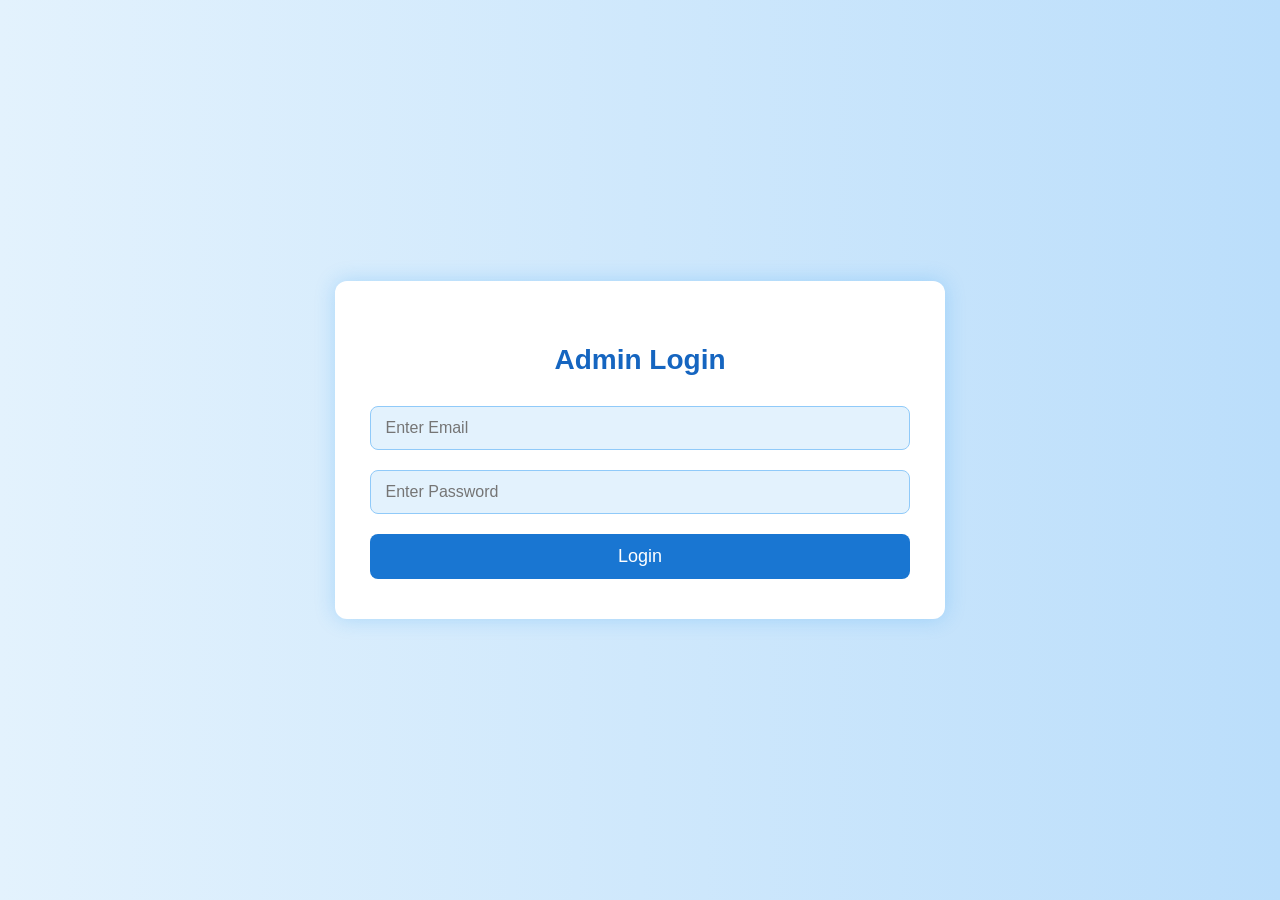
<file: web/admin_login.html>
<!DOCTYPE html>
<html>
<head>
    <title>Admin Login</title>
    <meta charset="UTF-8">
    <meta name="viewport" content="width=device-width, initial-scale=1.0">
    <link rel="stylesheet" href="css.css">
</head>
<body id="admin-login-body">

    <div class="admin-login-container">
        <h2 class="admin-heading">Admin Login</h2>
        <form action="check_admin_login.jsp" method="post">
            <input type="email" name="mail" placeholder="Enter Email" class="admin-input" required>
            <input type="password" name="pwd" placeholder="Enter Password" class="admin-input" required>
            <input type="submit" value="Login" class="admin-btn">
        </form>
    </div>

</body>
</html>
</file>
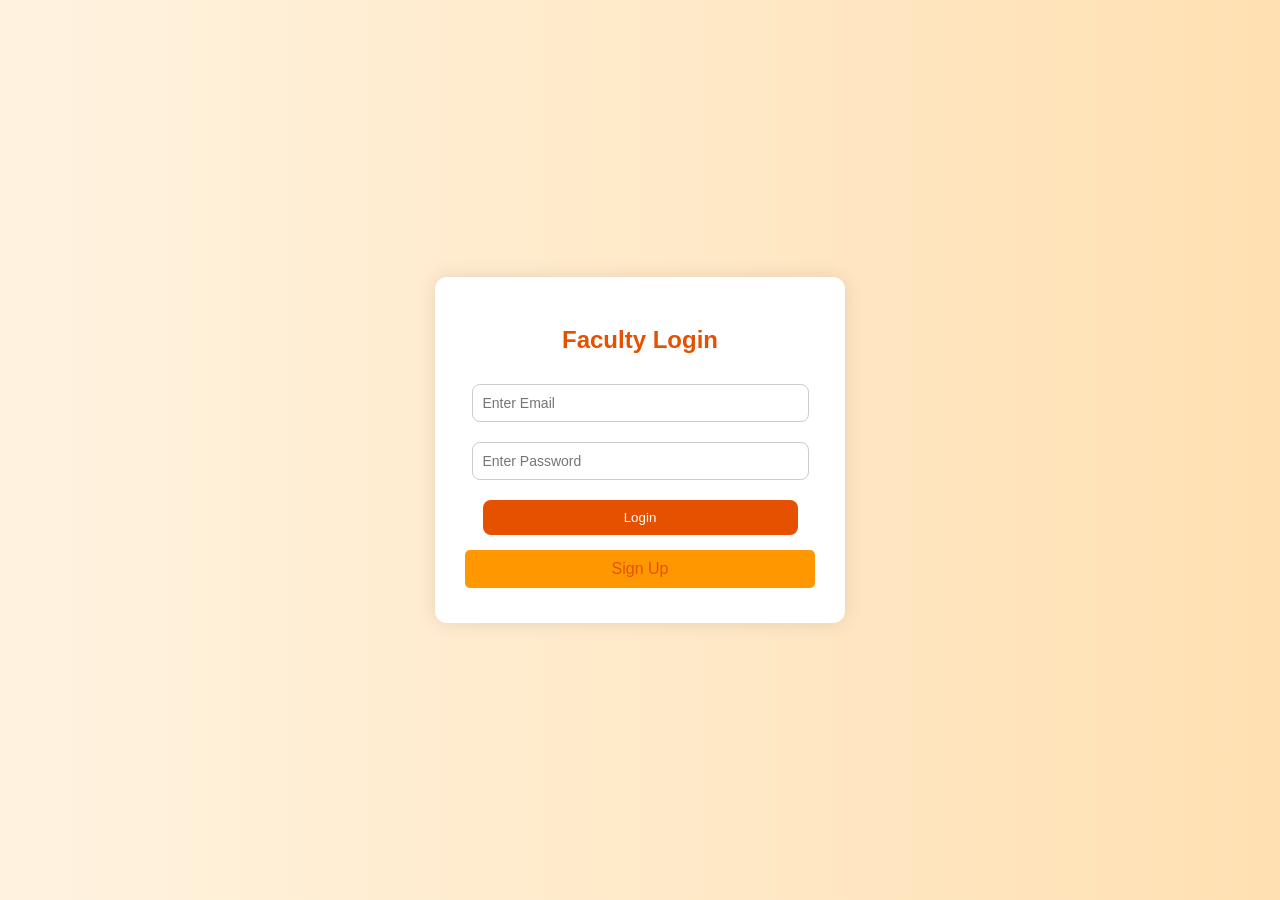
<file: web/f_login.html>
<!DOCTYPE html>
<html>
    <head>
        <title>Faculty Login | Education Hub</title>
        <meta charset="UTF-8">
        <meta name="viewport" content="width=device-width, initial-scale=1.0">
        <link rel="stylesheet" href="css.css"> <!-- Link to the shared CSS -->
    </head>
    <body class="faculty">
        <div class="login-container">
            <h2>Faculty Login</h2>
            <form action="f_check_login" method="post">
                <input type="email" name="mail" placeholder="Enter Email" required>
                <input type="password" name="pwd" placeholder="Enter Password" required>
                <input type="submit" value="Login" class="btn">
            </form>
            <a href="f_register.html" class="link">Sign Up</a>
            <!-- <a href="forget.html" class="link">Forget Password?</a> -->
        </div>
    </body>
</html>
</file>
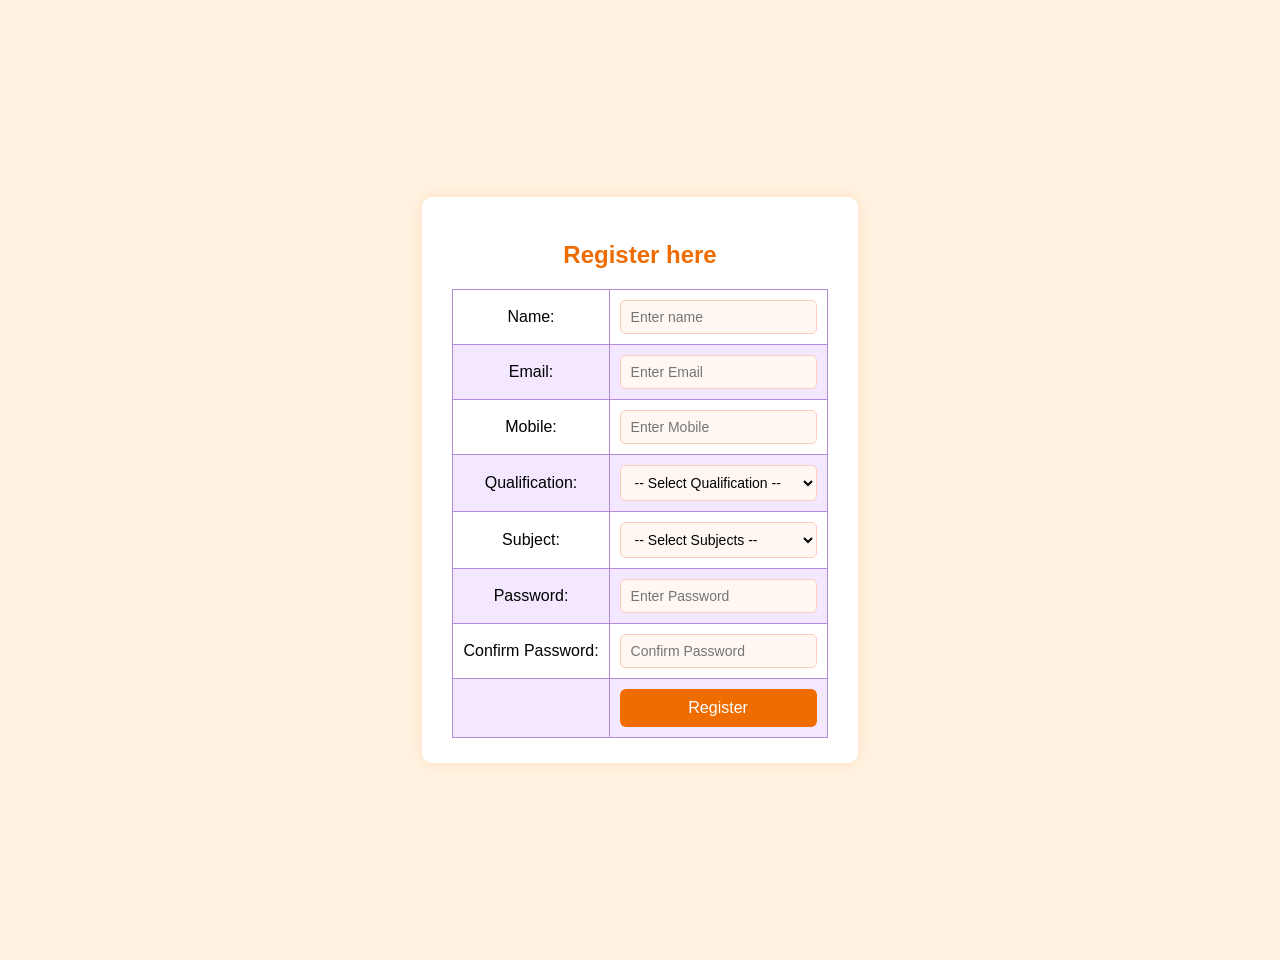
<file: web/f_register.html>
<!DOCTYPE html>
<html>
<head>
    <title>Faculty Registration</title>
    <meta charset="UTF-8">
    <link rel="stylesheet" href="css.css">
</head>
<body class="faculty-body">
    <div class="faculty-register-container">
        <h2 class="faculty-heading">Register here</h2>
        <form action="f_register.jsp" method="post" class="faculty-form">
            <table cellpadding="8" class="faculty-table">
                <tr>
                    <td>Name:</td>
                    <td><input type="text" name="name" placeholder="Enter name" class="faculty-input" required></td>
                </tr>
                <tr>
                    <td>Email:</td>
                    <td><input type="email" name="mail" placeholder="Enter Email" class="faculty-input" required></td>
                </tr>
                <tr>
                    <td>Mobile:</td>
                    <td><input type="text" pattern="[6789][0-9]{9}" name="mob" placeholder="Enter Mobile" class="faculty-input" required></td>
                </tr>
                <tr>
                    <td>Qualification:</td>
                    <td>
                        <select name="qualification" class="faculty-select" required>
                            <option value="">-- Select Qualification --</option>
                            <option value="M.Sc">M.Sc</option>
                            <option value="M.A">M.A</option>
                            <option value="M.Com">M.Com</option>
                            <option value="M.Tech">M.Tech</option>
                            <option value="MBA">MBA</option>
                            <option value="MCA">MCA</option>
                            <option value="LLM">LLM</option>
                            <option value="M.Ed">M.Ed</option>
                            <option value="MFA">MFA</option>
                            <option value="MPA">MPA</option>
                            <option value="MSW">MSW</option>
                            <option value="M.Pharma">M.Pharma</option>
                            <option value="Master of Architecture">Master of Architecture</option>
                            <option value="Master of Design">Master of Design</option>
                            <option value="Others">Others</option>
                        </select>
                    </td>
                </tr>
                <tr>
                    <td>Subject:</td>
                    <td>
                        <select name="subject" class="faculty-select" required>
                            <option value="">-- Select Subjects --</option>
                            <option value="Mathematics">Mathematics</option>
                            <option value="Physics">Physics</option>
                            <option value="Chemistry">Chemistry</option>
                            <option value="Biology">Biology</option>
                            <option value="Computer Science">Computer Science</option>
                            <option value="English">English</option>
                            <option value="Hindi">Hindi</option>
                            <option value="Sanskrit">Sanskrit</option>
                            <option value="Economics">Economics</option>
                            <option value="Accountancy">Accountancy</option>
                            <option value="Business Studies">Business Studies</option>
                            <option value="Political Science">Political Science</option>
                            <option value="History">History</option>
                            <option value="Geography">Geography</option>
                            <option value="Civics">Civics</option>
                            <option value="Environmental Science">Environmental Science</option>
                            <option value="Psychology">Psychology</option>
                            <option value="Sociology">Sociology</option>
                            <option value="Philosophy">Philosophy</option>
                            <option value="Commerce">Commerce</option>
                            <option value="Statistics">Statistics</option>
                            <option value="Electronics">Electronics</option>
                            <option value="Information Technology">Information Technology</option>
                            <option value="Physical Education">Physical Education</option>
                            <option value="Fine Arts">Fine Arts</option>
                            <option value="Home Science">Home Science</option>
                            <option value="Law">Law</option>
                            <option value="Engineering Drawing">Engineering Drawing</option>
                            <option value="Social Science">Social Science</option>
                            <option value="Others">Others</option>
                        </select>
                    </td>
                </tr>
                <tr>
                    <td>Password:</td>
                    <td><input type="password" id="pwd1" name="pwd" placeholder="Enter Password" class="faculty-input" required></td>
                </tr>
                <tr>
                    <td>Confirm Password:</td>
                    <td>
                        <input type="password" id="pwd2" placeholder="Confirm Password" class="faculty-input" required>
                        <span id="one" class="faculty-error"></span>
                    </td>
                </tr>
                <tr>
                    <td></td>
                    <td><input type="submit" value="Register" class="faculty-submit-btn" onclick="return valid()"></td>
                </tr>
            </table>
        </form>
    </div>

    <script>
        function valid() {
            let p1 = document.getElementById("pwd1").value;
            let p2 = document.getElementById("pwd2").value;
            if (p1 === p2) {
                return true;
            } else {
                document.getElementById("one").innerHTML = "Password and Confirm password Not Match";
                return false;
            }
        }
    </script>
</body>
</html>
</file>
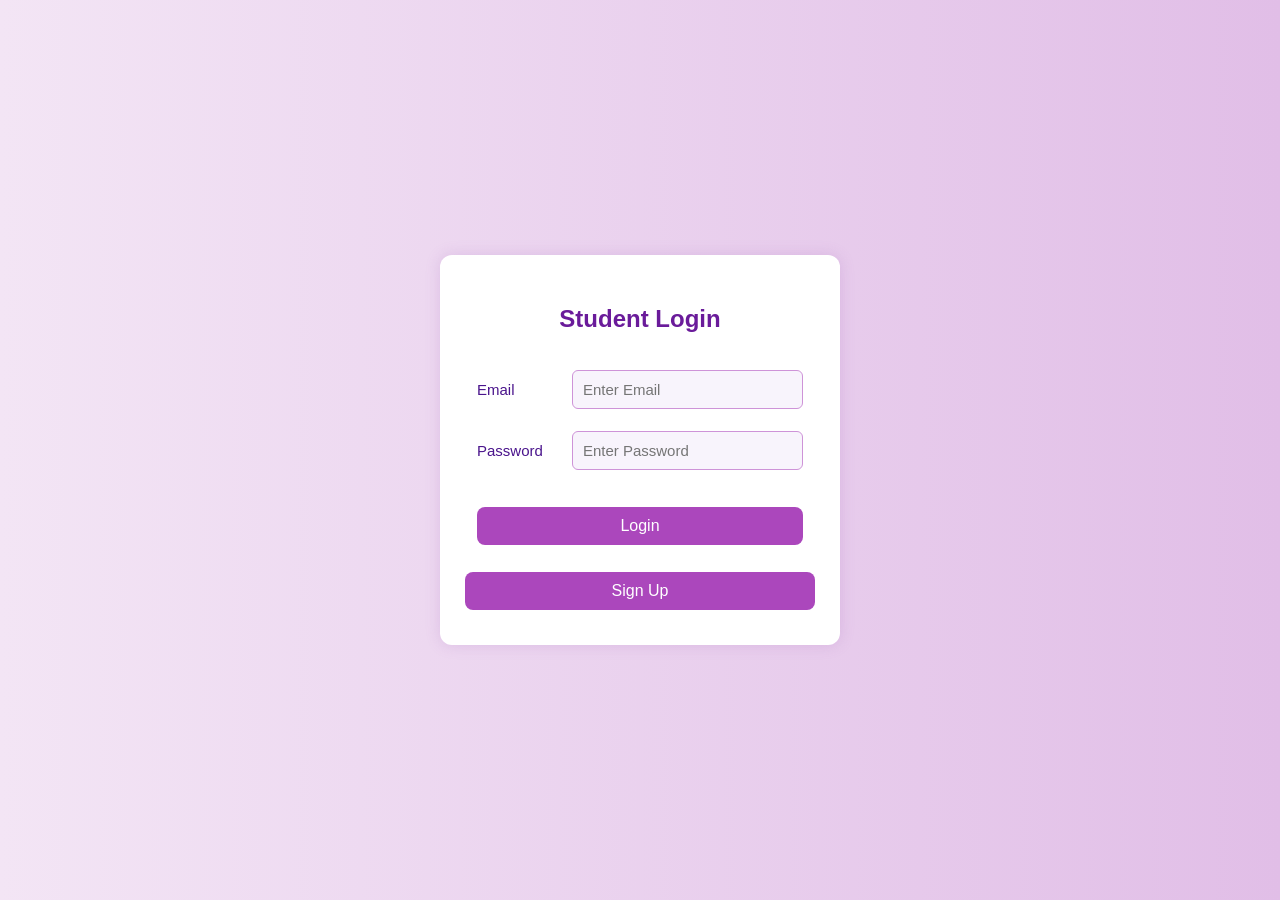
<file: web/student_login.html>
<!DOCTYPE html>
<html>
    <head>
        <title>Student Login</title>
        <meta charset="UTF-8">
        <meta name="viewport" content="width=device-width, initial-scale=1.0">
        <link rel="stylesheet" type="text/css" href="css.css"> <!-- or student.css -->
    </head>
    <body class="student-login-body">

        <div class="student-login-container">
            <form action="student_check_login" method="post">
                <h2>Student Login</h2>
                <table>
                    <tr>
                        <td>Email</td>
                        <td><input type="text" name="mail" placeholder="Enter Email" required></td>
                    </tr>
                    <tr>
                        <td>Password</td>
                        <td><input type="password" name="pwd" placeholder="Enter Password" required></td>
                    </tr>
                    <tr>
                        <td colspan="2"><input type="submit" value="Login"></td>
                    </tr>
                </table>
            </form>
            <a href="student_register.html">Sign Up</a>
        </div>

    </body>
</html>
</file>
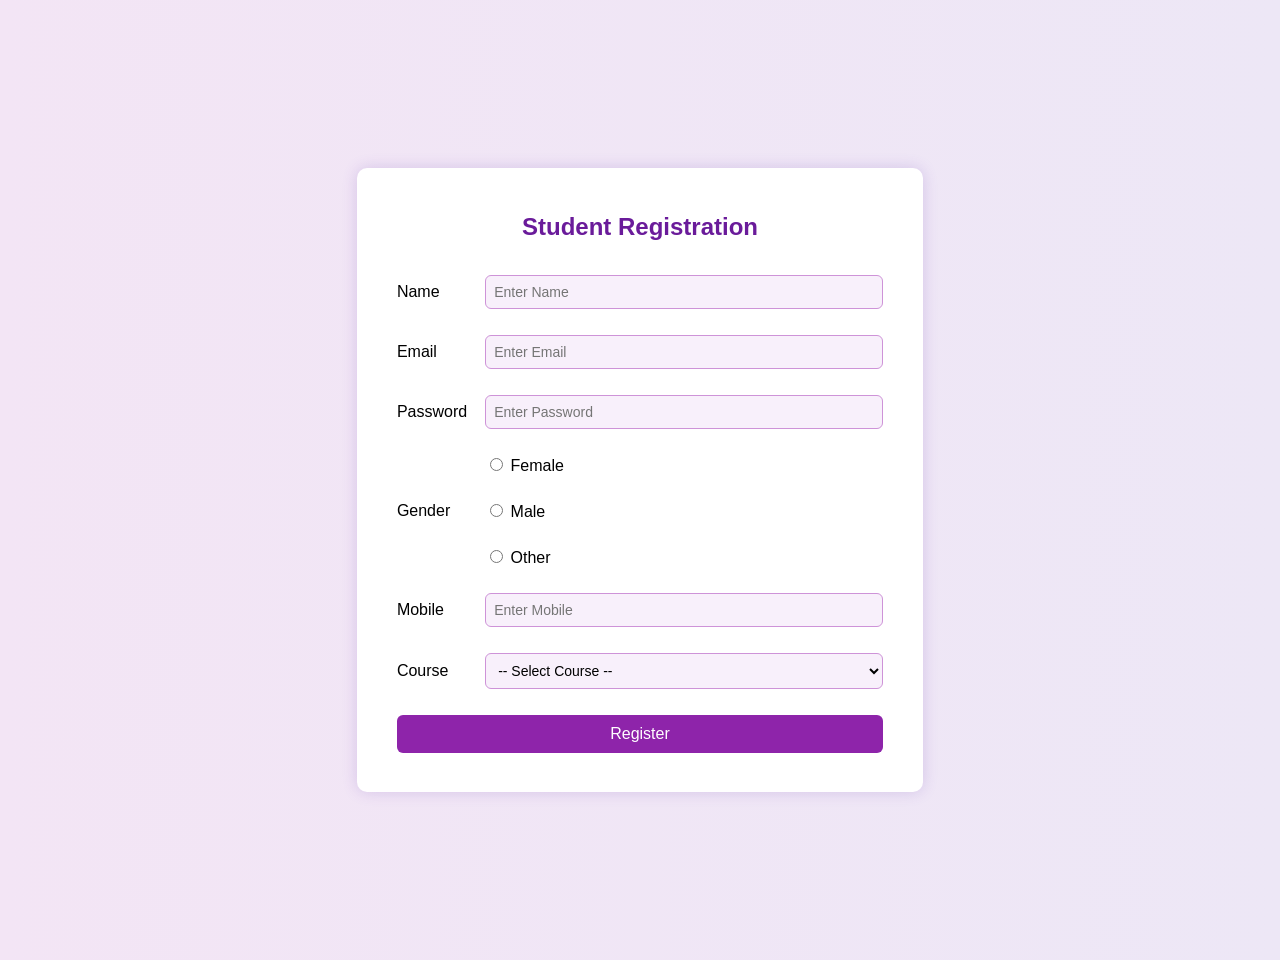
<file: web/student_register.html>
<!DOCTYPE html>
<html>
<head>
    <title>Student Registration</title>
    <meta charset="UTF-8">
    <meta name="viewport" content="width=device-width, initial-scale=1.0">
    <link rel="stylesheet" href="css.css">
</head>
<body class="student-body">

    <div class="student-register-container">
        <h2 class="student-heading">Student Registration</h2>

        <form action="student_register.jsp" method="post">
            <table class="student-table">
                <tr>
                    <td>Name</td>
                    <td><input class="student-input" type="text" name="name" placeholder="Enter Name" required></td>
                </tr>
                <tr>
                    <td>Email</td>
                    <td><input class="student-input" type="text" name="mail" placeholder="Enter Email" required></td>
                </tr>
                <tr>
                    <td>Password</td>
                    <td><input class="student-input" type="text" name="pwd" placeholder="Enter Password" required></td>
                </tr>
                <tr>
                    <td rowspan="3">Gender</td>
                    <td><input type="radio" name="gender" id="female" value="Female">
                        <label for="female">Female</label>
                    </td>
                </tr>
                <tr>
                    <td><input type="radio" name="gender" id="male" value="Male">
                        <label for="male">Male</label>
                    </td>
                </tr>
                <tr>
                    <td><input type="radio" name="gender" id="other" value="Other">
                        <label for="other">Other</label>
                    </td>
                </tr>
                <tr>
                    <td>Mobile</td>
                    <td><input class="student-input" type="text" pattern="[6789][0-9]{9}" name="mob" placeholder="Enter Mobile" required></td>
                </tr>
                <tr>
                    <td>Course</td>
                    <td>
                        <select class="student-select" name="course" required>
                            <option value="">-- Select Course --</option>
                            <option value="B.Sc">B.Sc (Bachelor of Science)</option>
                            <option value="BCA">BCA (Bachelor of Computer Applications)</option>
                            <option value="B.Tech">B.Tech (Bachelor of Technology)</option>
                            <option value="B.E">B.E (Bachelor of Engineering)</option>
                            <option value="B.Com">B.Com (Bachelor of Commerce)</option>
                            <option value="BBA">BBA (Bachelor of Business Administration)</option>
                            <option value="BBM">BBM (Bachelor of Business Management)</option>
                            <option value="BA">BA (Bachelor of Arts)</option>
                            <option value="BFA">BFA (Bachelor of Fine Arts)</option>
                            <option value="BMS">BMS (Bachelor of Management Studies)</option>
                            <option value="LLB">LLB (Bachelor of Law)</option>
                            <option value="B.Ed">B.Ed (Bachelor of Education)</option>
                            <option value="B.Des">B.Des (Bachelor of Design)</option>
                            <option value="BJMC">BJMC (Bachelor of Journalism and Mass Communication)</option>
                            <option value="MBBS">MBBS (Bachelor of Medicine and Surgery)</option>
                            <option value="BDS">BDS (Bachelor of Dental Surgery)</option>
                            <option value="B.Pharm">B.Pharm (Bachelor of Pharmacy)</option>
                            <option value="BAMS">BAMS (Ayurvedic Medicine)</option>
                            <option value="BHMS">BHMS (Homeopathic Medicine)</option>
                            <option value="BPT">BPT (Bachelor of Physiotherapy)</option>
                        </select>
                    </td>
                </tr>
                <tr>
                    <td colspan="2"><input class="student-submit-btn" type="submit" value="Register"></td>
                </tr>
            </table>
        </form>
    </div>

</body>
</html>
</file>
<file: web/css.css>
html, body {
    margin: 0;
    padding: 0;
    height: 100%;
    font-family: 'Segoe UI', sans-serif;
}

body {
    background: url('img/bgimg.jpg') no-repeat center center fixed;
    background-size: cover;
    background-color: #e8f5e9; /* fallback mint pastel */
    display: flex;
    justify-content: center;
    align-items: center;
}

/* Container */
body.index .container {
    text-align: center;
    padding: 30px;
    border: 2px solid #81c784;
    border-radius: 12px;
    background-color: #ffffff;
    box-shadow: 0 0 20px rgba(76, 175, 80, 0.1);
    width: 350px;
}

/* Headings */
body.index h2 {
    color: #388e3c;
    margin-bottom: 10px;
}

body.index h3 {
    color: #2e7d32;
    margin-bottom: 20px;
}

/* Links */
body.index a {
    display: block;
    margin: 10px auto;
    padding: 10px;
    width: 80%;
    text-decoration: none;
    color: white;
    background-color: #66bb6a;
    border-radius: 8px;
    transition: background-color 0.3s ease;
}

body.index a:hover {
    background-color: #43a047;
}


/* === Faculty Login Page === */
body.faculty {
    background: linear-gradient(to right, #fff3e0, #ffe0b2);
}

body.faculty .login-container {
    background-color: #ffffff;
    padding: 30px;
    border-radius: 12px;
    box-shadow: 0 0 20px rgba(0,0,0,0.1);
    width: 350px;
    margin: auto;
    text-align: center;
}

body.faculty h2 {
    color: #e65100;
    margin-bottom: 20px;
}

body.faculty form input[type="email"],
body.faculty form input[type="password"] {
    width: 90%;
    padding: 10px;
    margin: 10px 0;
    border: 1px solid #ccc;
    border-radius: 8px;
    font-size: 14px;
}

body.faculty form input[type="submit"] {
    background-color: #e65100;
    color: white;
    padding: 10px;
    border: none;
    border-radius: 8px;
    cursor: pointer;
    width: 90%;
    margin-top: 10px;
}

body.faculty form input[type="submit"]:hover {
    background-color: #bf360c;
}

body.faculty .link {
    display: block;
    margin-top: 15px;
    color: #e65100;
    text-decoration: none;
}

body.faculty .link:hover {
    text-decoration: underline;
}


.faculty-home {
    background: linear-gradient(to right, #fff3e0, #ffe0b2);
 /* Light orange background */
    font-family: Arial, sans-serif;
    margin: 0;
    padding: 0;
}

.main-box {
    background-color: white;
    padding: 30px;
    margin-top: 100px;
    width: 500px;
    box-shadow: 0 0 10px rgba(255, 165, 0, 0.3); /* orange glow */
    border-radius: 10px;
    border: 2px solid #ff9800; /* orange border */
}

h2 {
    color: #ff5722; /* Deep orange heading */
}

a {
    text-decoration: none;
    color: #ffffff;
    background-color: #ff9800;
    padding: 10px 20px;
    display: inline-block;
    border-radius: 5px;
    margin: 5px 0;
}

a:hover {
    background-color: #e65100; /* darker orange on hover */
}


/*//facultyregister*/
/* === Faculty Registration Page Styles === */

.faculty-body {
    background: #fff3e0;
    font-family: 'Segoe UI', Tahoma, Geneva, Verdana, sans-serif;
    padding: 30px;
}

.faculty-register-container {
    background: #ffffff;
    max-width: 600px;
    margin: auto;
    border-radius: 10px;
    box-shadow: 0 0 15px rgba(255, 138, 101, 0.2);
    padding: 25px 30px;
}

/* Heading */
.faculty-heading {
    text-align: center;
    color: #ef6c00;
    margin-bottom: 20px;
    font-size: 24px;
}

/* Table Layout */
.faculty-table {
    width: 100%;
    border-collapse: collapse;
}

.faculty-table td {
    padding: 10px 0;
}

/* Inputs & Selects */
.faculty-input,
.faculty-select {
    width: 100%;
    padding: 8px 10px;
    font-size: 14px;
    border: 1px solid #ffccbc;
    border-radius: 5px;
    background-color: #fff8f2;
    box-sizing: border-box;
}

/* Submit Button */
.faculty-submit-btn {
    width: 100%;
    padding: 10px;
    background-color: #ef6c00;
    color: white;
    border: none;
    border-radius: 6px;
    font-size: 16px;
    cursor: pointer;
    transition: background 0.3s ease;
}

.faculty-submit-btn:hover {
    background-color: #e65100;
}

/* Error Message */
.faculty-error {
    color: red;
    font-size: 12px;
    margin-top: 5px;
}


/*//upload.jsp*/
.upload-body {
    background: linear-gradient(to right, #fff3e0, #ffe0b2);
    font-family: Arial, sans-serif;
    margin: 0;
    padding: 0;
}

.upload-container {
    max-width: 500px;
    margin: 100px auto;
    padding: 30px;
    background-color: #ffffff;
    border-radius: 12px;
    border: 2px solid #ff9800;
    box-shadow: 0 0 15px rgba(255, 152, 0, 0.3);
}

.upload-heading {
    color: #e65100;
    text-align: center;
    margin-bottom: 25px;
}

.upload-form input[type="text"],
.upload-form input[type="file"] {
    width: 95%;
    padding: 10px;
    margin: 10px auto;
    display: block;
    border: 1px solid #ccc;
    border-radius: 6px;
    font-size: 14px;
}

.upload-form label {
    margin-left: 5px;
    font-weight: bold;
}

.upload-btn {
    width: 100%;
    padding: 10px;
    background-color: #ff9800;
    color: #fff;
    border: none;
    border-radius: 6px;
    font-weight: bold;
    cursor: pointer;
    margin-top: 15px;
}

.upload-btn:hover {
    background-color: #e65100;
}

/*
uploadpdf*/
.pdf-upload-body {
     background: linear-gradient(to right, #fff3e0, #ffe0b2);
    font-family: 'Segoe UI', sans-serif;
    padding: 40px;
}

.pdf-upload-heading {
    text-align: center;
    color: #ff6600;
    margin-bottom: 30px;
}

.pdf-upload-form {
    width: 400px;
    margin: auto;
    padding: 25px;
    background-color: #ffffff;
    border-radius: 10px;
    box-shadow: 0 0 15px rgba(0, 0, 0, 0.15);
}

.pdf-upload-label {
    font-weight: bold;
    display: block;
    margin-bottom: 5px;
    color: #333333;
}

.pdf-upload-input {
    width: 100%;
    padding: 10px;
    margin-bottom: 20px;
    border: 1px solid #cccccc;
    border-radius: 5px;
    font-size: 14px;
}

.pdf-upload-button {
    width: 100%;
    padding: 12px;
    background-color: #ff6600;
    color: white;
    border: none;
    border-radius: 6px;
    font-size: 16px;
    cursor: pointer;
}

.pdf-upload-button:hover {
    background-color: #e65c00;
}

/*studentlogin*/
/* ==== Student Login Styling (Lavender Theme) ==== */
.student-login-body {
    margin: 0;
    padding: 0;
    font-family: 'Segoe UI', Tahoma, Geneva, Verdana, sans-serif;
    background: linear-gradient(to right, #f3e5f5, #e1bee7); /* Lavender background */
}

.student-login-container {
    width: 350px;
    margin: 100px auto;
    background-color: #ffffff;
    border-radius: 12px;
    box-shadow: 0 0 15px rgba(155, 89, 182, 0.2);
    padding: 30px 25px;
    text-align: center;
}

.student-login-container h2 {
    color: #6a1b9a;
    margin-bottom: 25px;
}

.student-login-container table {
    width: 100%;
}

.student-login-container td {
    padding: 10px;
    text-align: left;
    color: #4a148c;
    font-size: 15px;
}

.student-login-container input[type="text"],
.student-login-container input[type="password"] {
    width: 100%;
    padding: 10px;
    border: 1px solid #ce93d8;
    border-radius: 6px;
    background-color: #f8f4fc;
    color: #4a148c;
    font-size: 15px;
    box-sizing: border-box;
}

/* Unified styling for both the login button and the "not registered" link */
.student-login-container input[type="submit"],
.student-login-container a,
.student-login-container a:visited,
.student-login-container a:active {
    display: block;
    width: 100%;
    box-sizing: border-box;
    padding: 10px;
    margin-top: 15px;
    background-color: #ab47bc;
    color: white;
    font-size: 16px;
    border: none;
    border-radius: 8px;
    text-align: center;
    text-decoration: none;
    cursor: pointer;
    transition: background-color 0.3s ease;
    font-family: inherit;
    line-height: normal;
}

/* Ensure <a> tag matches <input> button behavior */
.student-login-container a {
    border: none;
    outline: none;
}

/* Hover effect for both */
.student-login-container input[type="submit"]:hover,
.student-login-container a:hover {
    background-color: #8e24aa;
    text-decoration: none;
}


/*studenthome.jsp*/
/* Style for home page buttons/links */
/* Student Home Page Styles */
#student-home-body {
    margin: 0;
    padding: 0;
    font-family: 'Segoe UI', Tahoma, Geneva, Verdana, sans-serif;
    background: linear-gradient(to right, #ede7f6, #d1c4e9); /* soft purple theme */
}

.student-home-container {
    width: 400px;
    margin: 100px auto;
    background-color: #fff;
    border-radius: 15px;
    box-shadow: 0 0 15px rgba(103, 58, 183, 0.3);
    padding: 40px 30px;
    text-align: center;
}

.student-home-container h2 {
    color: #512da8;
    margin-bottom: 25px;
}

.student-home-link {
    display: inline-block;
    background-color: #7e57c2;
    color: white;
    padding: 12px 20px;
    border-radius: 10px;
    text-decoration: none;
    font-size: 16px;
    transition: background-color 0.3s ease;
}

.student-home-link:hover {
    background-color: #5e35b1;
}


/*//entersub.jsp*/
/* Background */
#view-subject-body {
    margin: 0;
    padding: 0;
     background: linear-gradient(to right, #ede7f6, #d1c4e9); /* soft purple theme */

/*    background: linear-gradient(to right, #ede7f6, #d1c4e9);*/
    font-family: 'Segoe UI', Tahoma, Geneva, Verdana, sans-serif;
}

.view-subject-container {
    max-width: 800px;
    margin: 60px auto;
    background: #ffffff;
    border-radius: 12px;
    padding: 30px;
    box-shadow: 0 0 15px rgba(103, 58, 183, 0.2);
    text-align: center;
}

.view-subject-container h2 {
    color: #512da8;
    margin-bottom: 25px;
}

.view-subject-table {
    width: 100%;
    border-collapse: collapse;
    margin-top: 15px;
    border: 1px solid #b39ddb;
}

.view-subject-table th,
.view-subject-table td {
    border: 1px solid #7e57c2;
    padding: 12px;
    text-align: center;
    font-size: 16px;
}

.view-subject-table th {
    background-color: #b39ddb;
    color: white;
}

.view-subject-table tr:nth-child(even) {
    background-color: #f3e5f5;
}

.view-subject-link {
    background-color: #7e57c2;
    color: white;
    padding: 8px 14px;
    border-radius: 6px;
    text-decoration: none;
    transition: background-color 0.3s ease;
}

.view-subject-link:hover {
    background-color: #5e35b1;
}

/*enter subject.jsp*/
.student-access-body {
  background: linear-gradient(to right, #ede7f6, #d1c4e9); /* soft purple theme */

    font-family: 'Segoe UI', Tahoma, Geneva, Verdana, sans-serif;
    padding: 50px;
}

.student-access-container {
    max-width: 400px;
    margin: auto;
    background: #ffffff;
    border-radius: 10px;
    box-shadow: 0 0 12px rgba(140, 94, 255, 0.15); /* soft lavender shadow */
    padding: 30px 25px;
    text-align: center;
}

.student-access-heading {
    color: #7e57c2; /* lavender text */
    margin-bottom: 20px;
    font-size: 22px;
}

.student-access-input {
    width: 100%;
    padding: 10px;
    font-size: 14px;
    border: 1px solid #e0d7f9; /* soft border */
    border-radius: 5px;
    background-color: #f9f7fd; /* very pale purple input bg */
}

.student-access-btn {
    width: 100%;
    padding: 10px;
    background-color: #9575cd; /* button lavender */
    color: #fff;
    border: none;
    border-radius: 6px;
    font-size: 16px;
    cursor: pointer;
    transition: background 0.3s ease;
}

.student-access-btn:hover {
    background-color: #7e57c2; /* darker on hover */
}


/*//detals.jsp*/
/* Faculty Upload Theme - Purple Pastel */
.faculty-upload-theme {
    background: linear-gradient(to right, #f3e8ff, #e1d5f7); /* light purple gradient */
    font-family: Arial, sans-serif;
    padding: 30px;
}

.faculty-container {
    max-width: 900px;
    margin: auto;
    background: #ffffff;
    padding: 25px;
    border-radius: 12px;
    box-shadow: 0 0 10px rgba(155, 89, 182, 0.2); /* soft purple shadow */
    text-align: center;
}

.faculty-container h2 {
    color: #6a0dad; /* dark purple heading */
    margin-bottom: 20px;
}

.faculty-table {
    width: 100%;
    border-collapse: collapse;
    margin-top: 15px;
    border: 1px solid #d1b3f0;
}

.faculty-table th,
.faculty-table td {
    border: 1px solid #b38cd9;
    padding: 10px;
    font-size: 16px;
    text-align: center;
}

.faculty-table th {
    background-color: #b38cd9;
    color: white;
}

.faculty-table tr:nth-child(even) {
    background-color: #f3e8ff;
}

.faculty-link {
    color: #6a0dad;
    text-decoration: none;
    font-weight: bold;
}

.faculty-link:hover {
    text-decoration: underline;
}


/*//student register.html*/
/* Student Registration Unique Theme - Purple & Lavender */
/* Student Register Theme */
.student-body {
    background: linear-gradient(to right, #f3e5f5, #ede7f6); /* pastel purple */
    font-family: 'Segoe UI', Tahoma, Geneva, Verdana, sans-serif;
    padding: 30px;
}

.student-register-container {
    background: #ffffff;
    max-width: 700px;
    margin: auto;
    border-radius: 10px;
    box-shadow: 0 0 15px rgba(103, 58, 183, 0.2);
    padding: 25px 30px;
}

.student-heading {
    text-align: center;
    color: #6a1b9a;
    margin-bottom: 20px;
    font-size: 24px;
}

.student-table {
    width: 100%;
}

.student-table td {
    padding: 12px 8px;
    font-size: 16px;
}

.student-input,
.student-select {
    width: 100%;
    padding: 8px;
    font-size: 14px;
    border: 1px solid #ce93d8;
    border-radius: 6px;
    background-color: #f8f0fb;
    box-sizing: border-box;
}

.student-submit-btn {
    width: 100%;
    padding: 10px;
    background-color: #8e24aa;
    color: white;
    border: none;
    border-radius: 6px;
    font-size: 16px;
    cursor: pointer;
    transition: background 0.3s ease;
}

.student-submit-btn:hover {
    background-color: #6a1b9a;
}


/*//admin login*/
/* Admin login specific styles */
#admin-login-body {
    margin: 0;
    padding: 0;
    background: linear-gradient(to right, #e3f2fd, #bbdefb);
    font-family: 'Segoe UI', Tahoma, Geneva, Verdana, sans-serif;
}

.admin-login-container {
    max-width: 550px; /* Increased width */
    margin: 80px auto;
    background: #ffffff;
    border-radius: 12px;
    box-shadow: 0 0 20px rgba(33, 150, 243, 0.25);
    padding: 40px 35px;
    text-align: center;
}

.admin-heading {
    color: #1565c0;
    margin-bottom: 30px;
    font-size: 28px;
}

.admin-input {
    width: 100%;
    padding: 12px 15px;
    margin-bottom: 20px;
    font-size: 16px;
    border: 1px solid #90caf9;
    border-radius: 8px;
    background-color: #e3f2fd;
    box-sizing: border-box;
}

.admin-btn {
    width: 100%;
    padding: 12px;
    background-color: #1976d2;
    color: white;
    border: none;
    border-radius: 8px;
    font-size: 18px;
    cursor: pointer;
    transition: background 0.3s ease;
}

.admin-btn:hover {
    background-color: #1565c0;
}

/*//adminhome.jsp*/
/* Admin Theme Body */
/* Admin Theme Body */
#admin-theme-body {
    margin: 0;
    padding: 0;
     background: linear-gradient(to right, #e3f2fd, #90caf9); /* light blue gradient */
    font-family: 'Segoe UI', Tahoma, Geneva, Verdana, sans-serif;
    position: relative; /* Important for absolute positioning inside */
    min-height: 100vh;
}

/* Admin Container */
.admin-theme-dashboard-container {
    max-width: 600px;
    margin: 100px auto;
    background: #ffffff;
    padding: 40px;
    border-radius: 12px;
     box-shadow: 0 0 20px rgba(33, 150, 243, 0.2); /* light blue shadow */
    text-align: center;
}

/* Heading */
.admin-theme-dashboard-heading {
       color: #1565c0; /* deep blue */

    font-size: 28px;
    margin-bottom: 15px;
}

/* Email Info */
.admin-theme-dashboard-email {
    font-size: 16px;
    color: #333;
    margin-bottom: 30px;
}

/* Dashboard Button */
.admin-theme-dashboard-btn {
    display: inline-block;
    margin-top: 10px;
    padding: 12px 25px;
     background-color: #42a5f5; /* button blue */
    color: white;
    border: none;
    border-radius: 8px;
    text-decoration: none;
    font-size: 16px;
    cursor: pointer;
    transition: background 0.3s ease;
}

.admin-theme-dashboard-btn:hover {
       background-color: #1565c0; /* darker blue on hover */

}

/* Logout Button Top-Right */
.admin-theme-logout-btn {
    position: absolute;
    top: 20px;
    right: 30px;
    background-color: #e53935;
    color: white;
    padding: 10px 20px;
    text-decoration: none;
    border-radius: 6px;
    font-size: 14px;
    font-weight: bold;
    box-shadow: 0 0 10px rgba(0,0,0,0.1);
    transition: background 0.3s ease;
}

.admin-theme-logout-btn:hover {
    background-color: #b71c1c;
}


/*//approve faculty.jsp admin*/
/* admin_approve.css */

/* Body Styling */
#admin-approve-body {
    margin: 0;
    padding: 0;
    background: linear-gradient(to right, #e3f2fd, #90caf9);
    font-family: 'Segoe UI', Tahoma, Geneva, Verdana, sans-serif;
    min-height: 100vh;
    position: relative;
}

/* Container */
.admin-approve-container {
    max-width: 900px;
    margin: 60px auto;
    background: #ffffff;
    padding: 40px;
    border-radius: 12px;
    box-shadow: 0 0 20px rgba(33, 150, 243, 0.2);
    text-align: center;
}

/* Heading */
.admin-approve-heading {
    font-size: 28px;
    color: #1565c0;
    margin-bottom: 30px;
}

/* Table */
.admin-approve-table {
    width: 100%;
    border-collapse: collapse;
    margin-top: 20px;
}

.admin-approve-table th,
.admin-approve-table td {
    border: 1px solid #90caf9;
    padding: 12px;
    text-align: center;
}

.admin-approve-table th {
    background-color: #42a5f5;
    color: white;
}

.admin-approve-table td {
    background-color: #e3f2fd;
    color: #333;
}

/* Approve / Block Buttons */
.admin-approve-action a {
    text-decoration: none;
    padding: 8px 16px;
    border-radius: 6px;
    font-size: 14px;
    font-weight: bold;
    transition: background 0.3s ease;
    color: white;
}

.admin-approve-action a.approve {
    background-color: #4caf50;
}

.admin-approve-action a.approve:hover {
    background-color: #388e3c;
}

.admin-approve-action a.block {
    background-color: #f44336;
}

.admin-approve-action a.block:hover {
    background-color: #c62828;
}
/* Logout Button */
/* Logout Button Top-Right (Fixed Position) */
.logout-container {
    position: absolute;  /* Change from relative */
    top: 10px;
    right: 30px;
    z-index: 1000;
}

.logout-btn {
    background-color: #f44336;
    color: white;
    padding: 10px 20px;
    text-decoration: none;
    border-radius: 6px;
    font-size: 14px;
    font-weight: bold;
    box-shadow: 0 2px 6px rgba(0,0,0,0.2);
    transition: background-color 0.3s ease;
}

.logout-btn:hover {
    background-color: #b71c1c; /* Darker red on hover */
}




/*//approve.jsp*/
/* approve_status.css */

/* Center everything on the page */
.page-container {
    display: flex;
    flex-direction: column;
    justify-content: center;
    align-items: center;
    min-height: 80vh;
    background-color: #f4f6f8;
}

/* Common style for messages */
.approve-success-msg, .approve-error-msg {
    padding: 15px 25px;
    margin: 15px 0;
    border-radius: 10px;
    max-width: 600px;
    width: 90%;
    font-size: 17px;
    font-weight: 600;
    text-align: center;
    box-shadow: 0 4px 10px rgba(0, 0, 0, 0.15);
    border: 2px solid transparent;
    font-family: 'Segoe UI', Tahoma, Geneva, Verdana, sans-serif;
}

/* Success message styles */
.approve-success-msg {
    background-color: #e8f5e9;
    color: #2e7d32;
    border-color: #81c784;
}

/* Error message styles */
.approve-error-msg {
    background-color: #ffebee;
    color: #c62828;
    border-color: #ef9a9a;
}


/*
//block.jsp*/
/* block_status.css - For admin message styling */

.block-success-msg {
    background-color: #e3f2fd;
    color: #0d47a1;
    padding: 15px 25px;
    margin: 40px auto;
    border: 1px solid #90caf9;
    border-radius: 10px;
    max-width: 600px;
    font-size: 18px;
    font-weight: bold;
    text-align: center;
    box-shadow: 0 4px 8px rgba(0, 0, 0, 0.1);
    font-family: 'Segoe UI', Tahoma, Geneva, Verdana, sans-serif;
}
</file>
